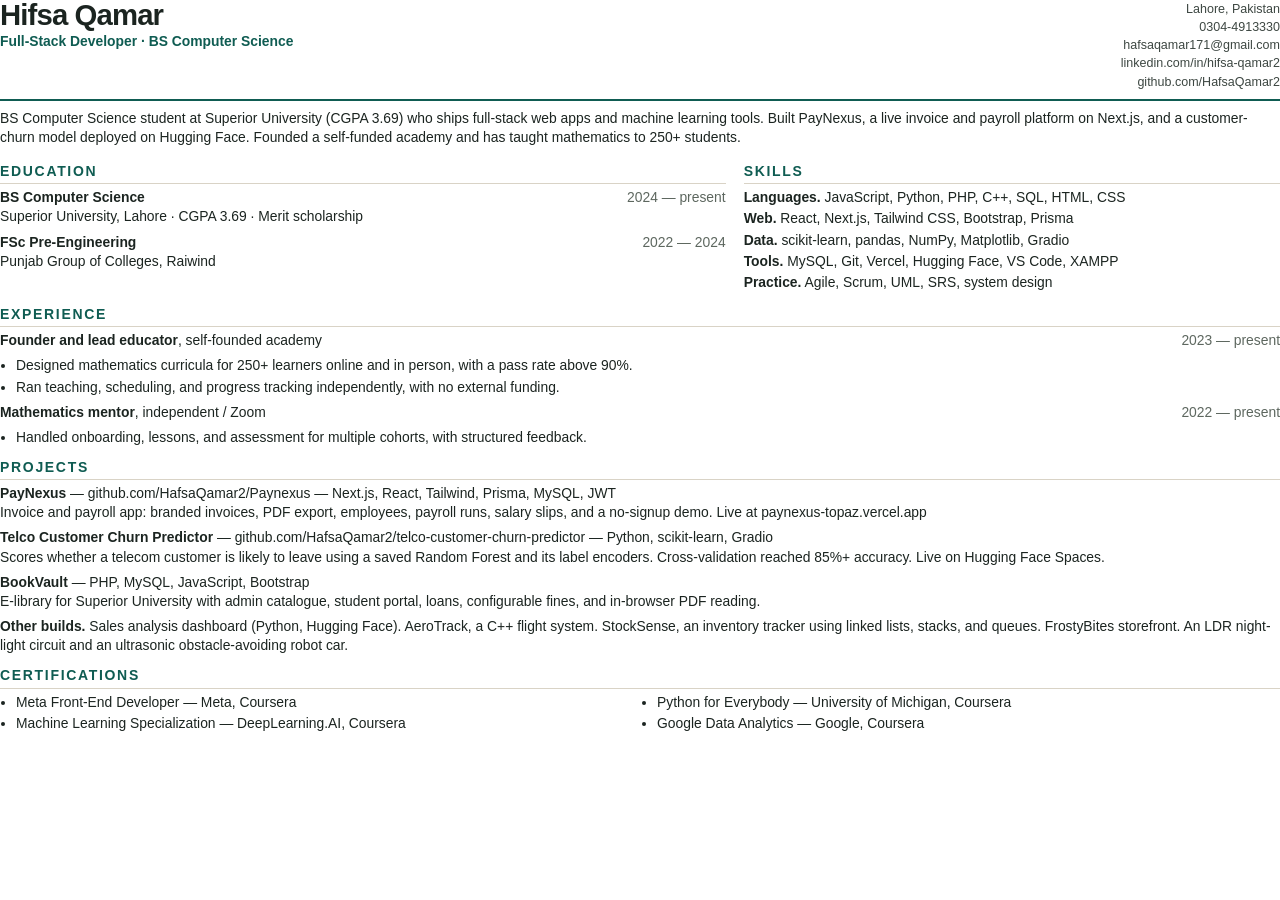
<file: cv.html>
<!DOCTYPE html>
<html lang="en">
<head>
  <meta charset="UTF-8">
  <title>Hifsa Qamar — CV</title>
  <style>
    @page { size: A4; margin: 11mm 12mm; }
    * { box-sizing: border-box; }
    html, body { margin: 0; padding: 0; }
    body {
      font-family: "Segoe UI", Calibri, sans-serif;
      color: #1b2420;
      font-size: 10.4pt;
      line-height: 1.38;
    }
    header {
      display: flex;
      justify-content: space-between;
      gap: 16px;
      border-bottom: 2px solid #0f5c52;
      padding-bottom: 8px;
    }
    h1 {
      margin: 0;
      font-size: 22pt;
      letter-spacing: -0.03em;
      line-height: 1;
    }
    .role { margin: 3px 0 0; color: #0f5c52; font-weight: 600; }
    .meta { margin: 0; text-align: right; color: #3d4742; font-size: 9.4pt; line-height: 1.45; }
    a { color: inherit; text-decoration: none; }
    h2 {
      margin: 11px 0 4px;
      font-size: 10.5pt;
      letter-spacing: 0.12em;
      text-transform: uppercase;
      color: #0f5c52;
      border-bottom: 1px solid #d9d3c6;
      padding-bottom: 2px;
    }
    p { margin: 0 0 4px; }
    .summary { margin-top: 8px; }
    .split { display: grid; grid-template-columns: 1.15fr 0.85fr; gap: 18px; }
    .item { margin: 0 0 6px; }
    .item strong { font-weight: 650; }
    .when { float: right; color: #5d675f; font-weight: 500; }
    ul { margin: 2px 0 6px; padding-left: 16px; }
    li { margin: 0 0 2px; }
    .skills p { margin: 0 0 2px; }
    .certs { margin: 0; padding-left: 16px; columns: 2; column-gap: 18px; }
    .certs li { break-inside: avoid; }
  </style>
</head>
<body>
  <header>
    <div>
      <h1>Hifsa Qamar</h1>
      <p class="role">Full-Stack Developer · BS Computer Science</p>
    </div>
    <p class="meta">
      Lahore, Pakistan<br>
      0304-4913330<br>
      hafsaqamar171@gmail.com<br>
      linkedin.com/in/hifsa-qamar2<br>
      github.com/HafsaQamar2
    </p>
  </header>

  <p class="summary">BS Computer Science student at Superior University (CGPA 3.69) who ships full-stack web apps and machine learning tools. Built PayNexus, a live invoice and payroll platform on Next.js, and a customer-churn model deployed on Hugging Face. Founded a self-funded academy and has taught mathematics to 250+ students.</p>

  <div class="split">
    <section>
      <h2>Education</h2>
      <p class="item"><strong>BS Computer Science</strong> <span class="when">2024 — present</span><br>Superior University, Lahore · CGPA 3.69 · Merit scholarship</p>
      <p class="item"><strong>FSc Pre-Engineering</strong> <span class="when">2022 — 2024</span><br>Punjab Group of Colleges, Raiwind</p>
    </section>
    <section class="skills">
      <h2>Skills</h2>
      <p><strong>Languages.</strong> JavaScript, Python, PHP, C++, SQL, HTML, CSS</p>
      <p><strong>Web.</strong> React, Next.js, Tailwind CSS, Bootstrap, Prisma</p>
      <p><strong>Data.</strong> scikit-learn, pandas, NumPy, Matplotlib, Gradio</p>
      <p><strong>Tools.</strong> MySQL, Git, Vercel, Hugging Face, VS Code, XAMPP</p>
      <p><strong>Practice.</strong> Agile, Scrum, UML, SRS, system design</p>
    </section>
  </div>

  <h2>Experience</h2>
  <p class="item"><strong>Founder and lead educator</strong>, self-founded academy <span class="when">2023 — present</span></p>
  <ul>
    <li>Designed mathematics curricula for 250+ learners online and in person, with a pass rate above 90%.</li>
    <li>Ran teaching, scheduling, and progress tracking independently, with no external funding.</li>
  </ul>
  <p class="item"><strong>Mathematics mentor</strong>, independent / Zoom <span class="when">2022 — present</span></p>
  <ul>
    <li>Handled onboarding, lessons, and assessment for multiple cohorts, with structured feedback.</li>
  </ul>

  <h2>Projects</h2>
  <p class="item"><strong>PayNexus</strong> — <a href="https://github.com/HafsaQamar2/Paynexus">github.com/HafsaQamar2/Paynexus</a> — Next.js, React, Tailwind, Prisma, MySQL, JWT<br>
  Invoice and payroll app: branded invoices, PDF export, employees, payroll runs, salary slips, and a no-signup demo. Live at paynexus-topaz.vercel.app</p>
  <p class="item"><strong>Telco Customer Churn Predictor</strong> — <a href="https://github.com/HafsaQamar2/telco-customer-churn-predictor">github.com/HafsaQamar2/telco-customer-churn-predictor</a> — Python, scikit-learn, Gradio<br>
  Scores whether a telecom customer is likely to leave using a saved Random Forest and its label encoders. Cross-validation reached 85%+ accuracy. Live on Hugging Face Spaces.</p>
  <p class="item"><strong>BookVault</strong> — PHP, MySQL, JavaScript, Bootstrap<br>
  E-library for Superior University with admin catalogue, student portal, loans, configurable fines, and in-browser PDF reading.</p>
  <p class="item"><strong>Other builds.</strong> Sales analysis dashboard (Python, Hugging Face). AeroTrack, a C++ flight system. StockSense, an inventory tracker using linked lists, stacks, and queues. FrostyBites storefront. An LDR night-light circuit and an ultrasonic obstacle-avoiding robot car.</p>

  <h2>Certifications</h2>
  <ul class="certs">
    <li>Meta Front-End Developer — Meta, Coursera</li>
    <li>Machine Learning Specialization — DeepLearning.AI, Coursera</li>
    <li>Python for Everybody — University of Michigan, Coursera</li>
    <li>Google Data Analytics — Google, Coursera</li>
  </ul>
</body>
</html>
</file>
